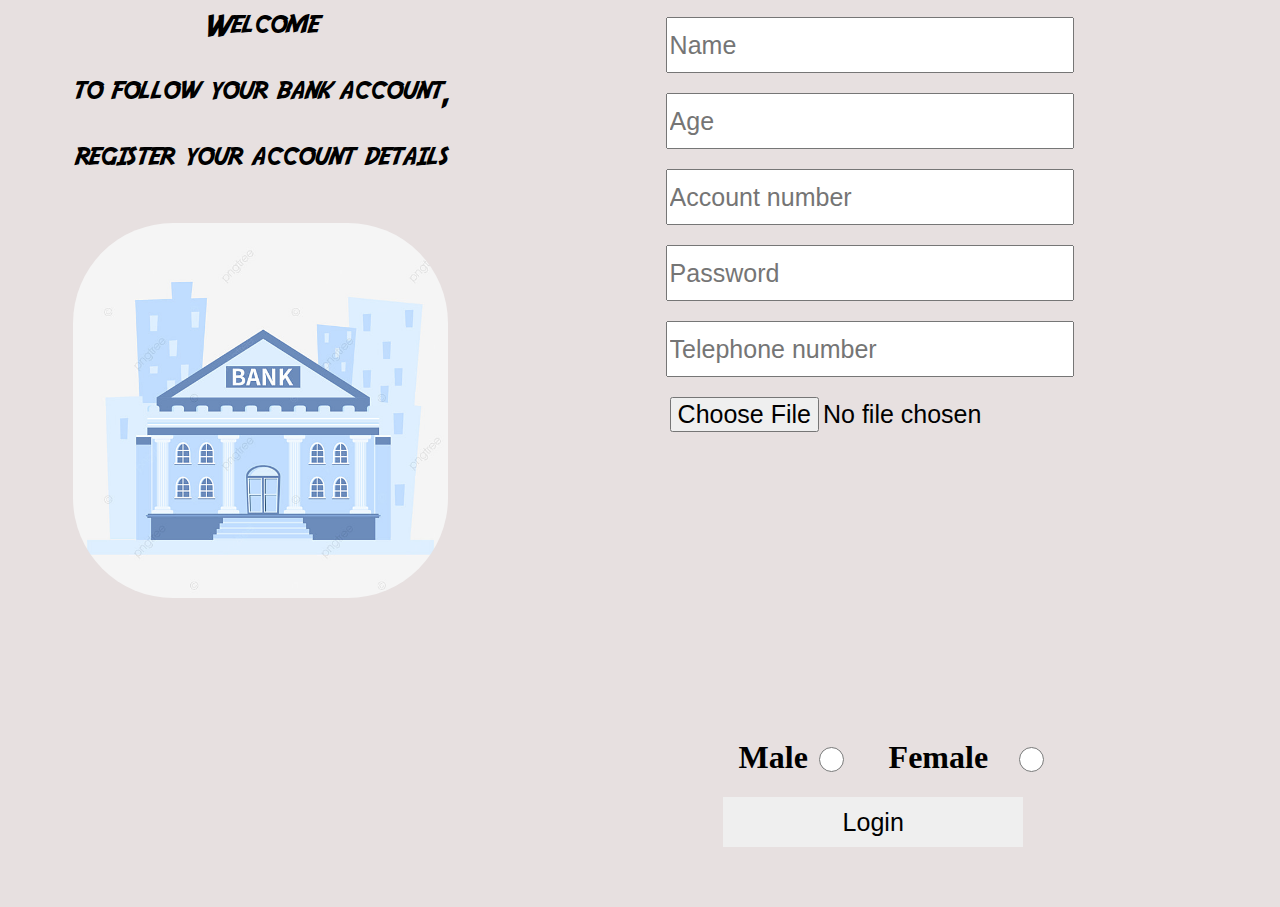
<file: index.html>
<!DOCTYPE html>
<html lang="en">
<head>
    <title>Login</title>
    <link rel="stylesheet" href="login.css">
    <link rel="icon" href="bank.jpg">
</head>
<body>
    <div class="div1">
       <P class="p1">Welcome</P>
       <P class="p1">to follow your bank account,</P>
       <P class="p1">register your account details</P>
       <img src="bank.jpg" class="img1">
    </div>
    <div class="div2">
       <input type="text" class="input1" placeholder="Name">
       <input type="text" class="input1" placeholder="Age">
       <input type="text" class="input1" placeholder="Account number">
       <input type="password" class="input1" placeholder="Password">
       <input type="text" class="input1" placeholder="Telephone number">
       <input type="file" class="input1 file">
       <h1 class="h11">Male</h1>
       <input type="radio" name="5" class="radio radio1">
       <h1 class="h12">Female</h1>
       <input type="radio" name="5" class="radio radio2">
       <a href="Account.html">
           <button>Login</button>
       </a>
    </div>
</body>
</html>
</file>
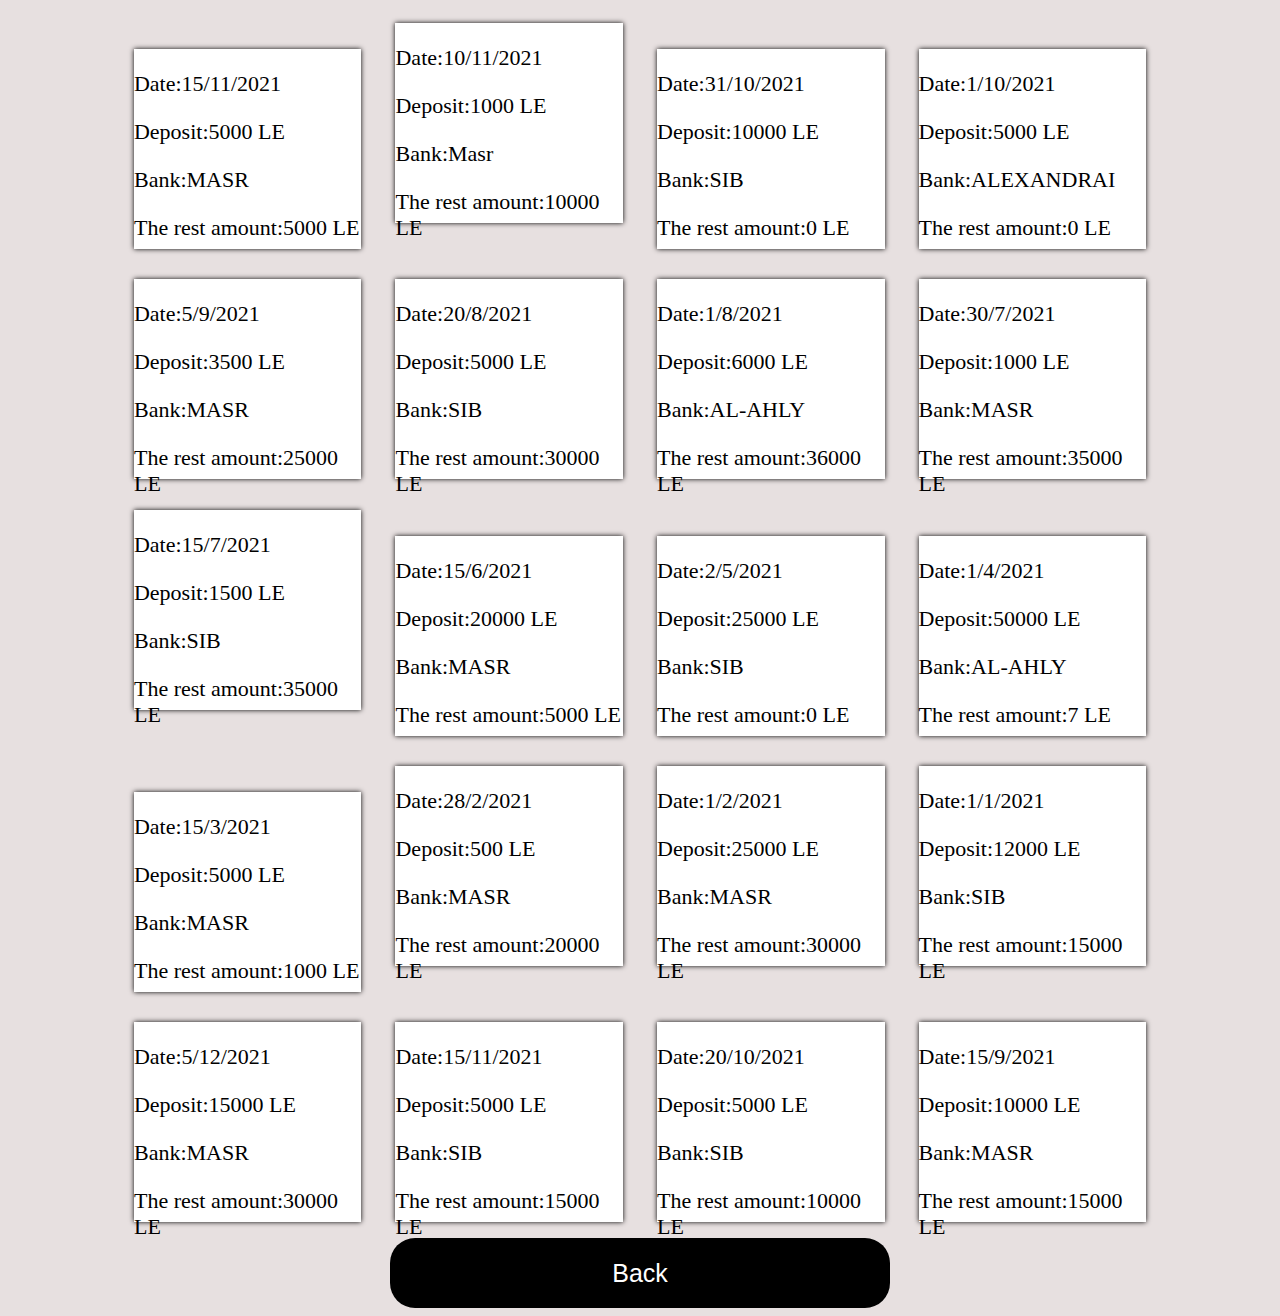
<file: Bank withdrawal.html>
<!DOCTYPE html>
<html lang="en">
<head>
    <title>Bank withdrawal</title>
    <link rel="stylesheet" href="Bank withdrawal.css">
    <link rel="icon" href="atm.png">
</head>
<body>
    <div>
        <P>Date:15/11/2021</P>
        <P>Deposit:5000 LE</P>
        <P>Bank:MASR</P>
        <P>The rest amount:5000 LE</P>
    </div>
    <div>
        <P>Date:10/11/2021</P>
        <P>Deposit:1000 LE</P>
        <P>Bank:Masr</P>
        <P>The rest amount:10000 LE</P>
    </div>
    <div>
        <P>Date:31/10/2021</P>
        <P>Deposit:10000 LE</P>
        <P>Bank:SIB</P>
        <P>The rest amount:0 LE</P>
    </div>
    <div>
        <P>Date:1/10/2021</P>
        <P>Deposit:5000 LE</P>
        <P>Bank:ALEXANDRAI</P>
        <P>The rest amount:0 LE</P>
    </div>
    <div>
        <P>Date:5/9/2021</P>
        <P>Deposit:3500 LE</P>
        <P>Bank:MASR</P>
        <P>The rest amount:25000 LE</P>
    </div>
    <div>
        <P>Date:20/8/2021</P>
        <P>Deposit:5000 LE</P>
        <P>Bank:SIB</P>
        <P>The rest amount:30000 LE</P>
    </div>
    <div>
        <P>Date:1/8/2021</P>
        <P>Deposit:6000 LE</P>
        <P>Bank:AL-AHLY</P>
        <P>The rest amount:36000 LE</P>
    </div>
    <div>
        <P>Date:30/7/2021</P>
        <P>Deposit:1000 LE</P>
        <P>Bank:MASR</P>
        <P>The rest amount:35000 LE</P>
    </div>
    <div>
        <P>Date:15/7/2021</P>
        <P>Deposit:1500 LE</P>
        <P>Bank:SIB</P>
        <P>The rest amount:35000 LE</P>
    </div>
    <div>
        <P>Date:15/6/2021</P>
        <P>Deposit:20000 LE</P>
        <P>Bank:MASR</P>
        <P>The rest amount:5000 LE</P>
    </div>
    <div>
        <P>Date:2/5/2021</P>
        <P>Deposit:25000 LE</P>
        <P>Bank:SIB</P>
        <P>The rest amount:0 LE</P>
    </div>
    <div>
        <P>Date:1/4/2021</P>
        <P>Deposit:50000 LE</P>
        <P>Bank:AL-AHLY</P>
        <P>The rest amount:7 LE</P>
    </div>
    <div>
        <P>Date:15/3/2021</P>
        <P>Deposit:5000 LE</P>
        <P>Bank:MASR</P>
        <P>The rest amount:1000 LE</P>
    </div>
    <div>
        <P>Date:28/2/2021</P>
        <P>Deposit:500 LE</P>
        <P>Bank:MASR</P>
        <P>The rest amount:20000 LE</P>
    </div>
    <div>
        <P>Date:1/2/2021</P>
        <P>Deposit:25000 LE</P>
        <P>Bank:MASR</P>
        <P>The rest amount:30000 LE</P>
    </div>
    <div>
        <P>Date:1/1/2021</P>
        <P>Deposit:12000 LE</P>
        <P>Bank:SIB</P>
        <P>The rest amount:15000 LE</P>
    </div>
    <div>
        <P>Date:5/12/2021</P>
        <P>Deposit:15000 LE</P>
        <P>Bank:MASR</P>
        <P>The rest amount:30000 LE</P>
    </div>
    <div>
        <P>Date:15/11/2021</P>
        <P>Deposit:5000 LE</P>
        <P>Bank:SIB</P>
        <P>The rest amount:15000 LE</P>
    </div>
    <div>
        <P>Date:20/10/2021</P>
        <P>Deposit:5000 LE</P>
        <P>Bank:SIB</P>
        <P>The rest amount:10000 LE</P>
    </div>
    <div>
        <P>Date:15/9/2021</P>
        <P>Deposit:10000 LE</P>
        <P>Bank:MASR</P>
        <P>The rest amount:15000 LE</P>
    </div>
    <a href="Account.html">
    <button class="b1">
        Back
    </button>
    </a>
</body>
</html>
</file>
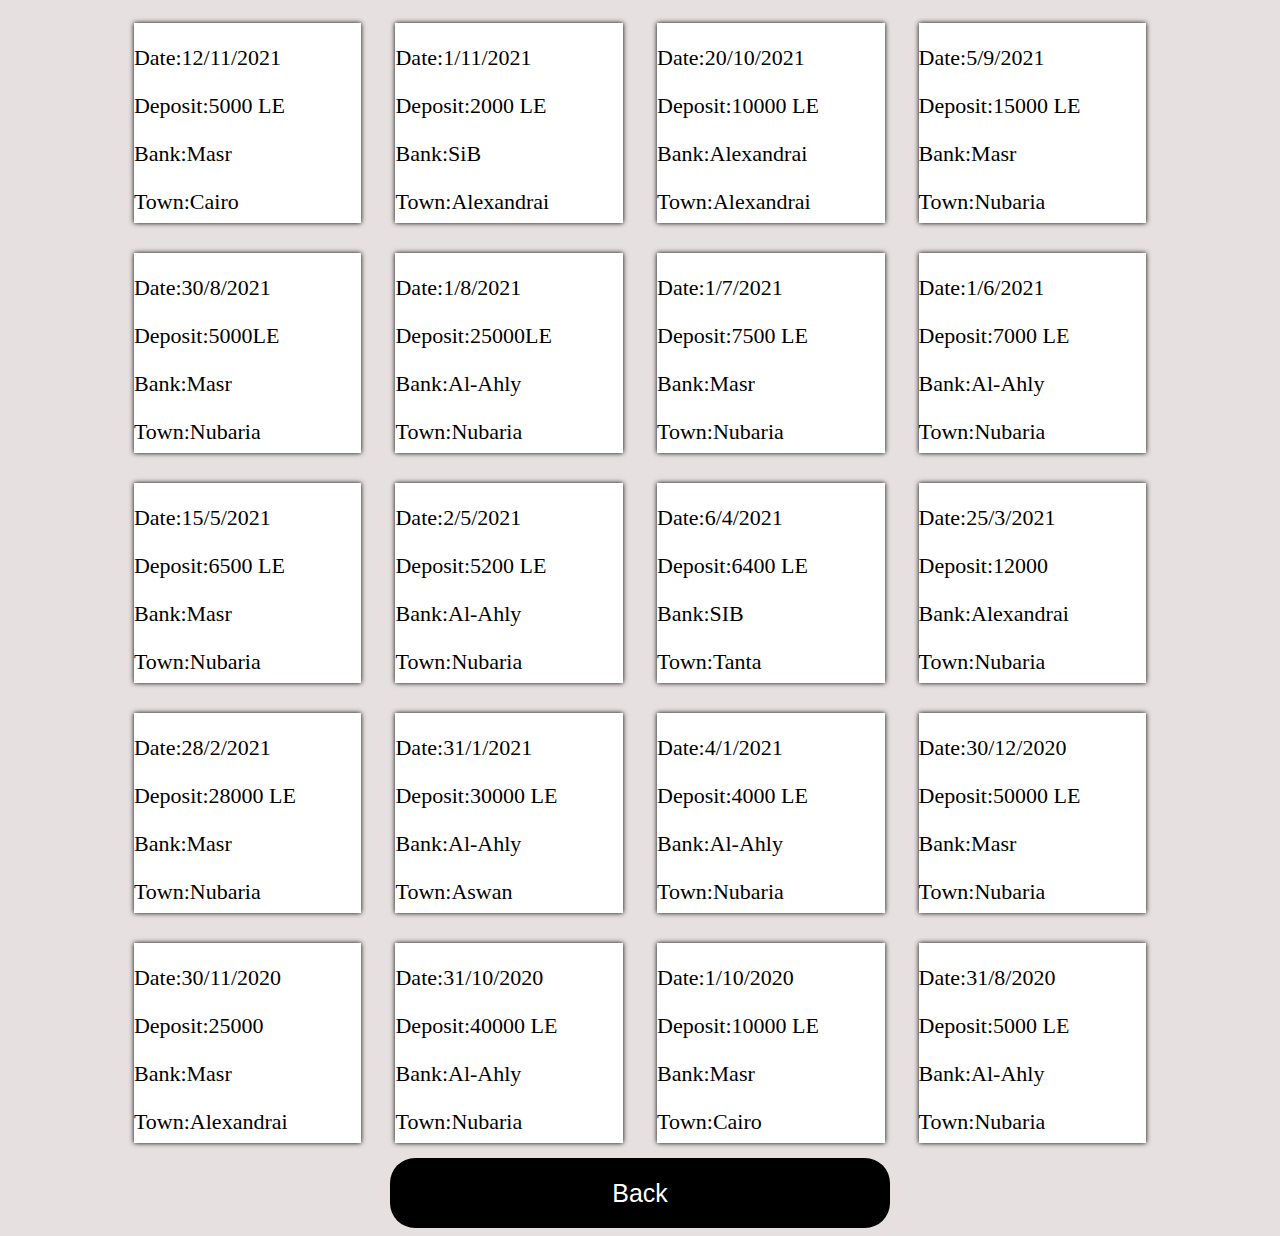
<file: deposit.html>
<!DOCTYPE html>
<html lang="en">
<head>
    <title>Deposit</title>
    <link rel="stylesheet" href="deposit.css">
    <link rel="icon" href="2976467.png">
</head>
<body>
    <div class="div">
        <P>Date:12/11/2021</P>
        <P>Deposit:5000 LE</P>
        <P>Bank:Masr</P>
        <P>Town:Cairo</P>
    </div>
    <div class="div">
        <P>Date:1/11/2021</P>
        <P>Deposit:2000 LE</P>
        <P>Bank:SiB</P>
        <P>Town:Alexandrai</P>
    </div>
    <div class="div">
        <P>Date:20/10/2021</P>
        <P>Deposit:10000 LE</P>
        <P>Bank:Alexandrai</P>
        <P>Town:Alexandrai</P>
    </div>
    <div class="div">
        <P>Date:5/9/2021</P>
        <P>Deposit:15000 LE</P>
        <P>Bank:Masr</P>
        <P>Town:Nubaria</P>
    </div>
    <div class="div">
        <P>Date:30/8/2021</P>
        <P>Deposit:5000LE</P>
        <P>Bank:Masr</P>
        <P>Town:Nubaria</P>
    </div>
    <div class="div">
        <P>Date:1/8/2021</P>
        <P>Deposit:25000LE</P>
        <P>Bank:Al-Ahly</P>
        <P>Town:Nubaria</P>
    </div>
    <div class="div">
        <P>Date:1/7/2021</P>
        <P>Deposit:7500 LE</P>
        <P>Bank:Masr</P>
        <P>Town:Nubaria</P>
    </div>
    <div class="div">
        <P>Date:1/6/2021</P>
        <P>Deposit:7000 LE</P>
        <P>Bank:Al-Ahly</P>
        <P>Town:Nubaria</P>
    </div>
    <div class="div">
        <P>Date:15/5/2021</P>
        <P>Deposit:6500 LE</P>
        <P>Bank:Masr</P>
        <P>Town:Nubaria</P>
    </div>
    <div class="div">
        <P>Date:2/5/2021</P>
        <P>Deposit:5200 LE</P>
        <P>Bank:Al-Ahly</P>
        <P>Town:Nubaria</P>
    </div>
    <div class="div">
        <P>Date:6/4/2021</P>
        <P>Deposit:6400 LE</P>
        <P>Bank:SIB</P>
        <P>Town:Tanta</P>
    </div>
    <div class="div">
        <P>Date:25/3/2021</P>
        <P>Deposit:12000</P>
        <P>Bank:Alexandrai</P>
        <P>Town:Nubaria</P>
    </div>
    <div class="div">
        <P>Date:28/2/2021</P>
        <P>Deposit:28000 LE</P>
        <P>Bank:Masr</P>
        <P>Town:Nubaria</P>
    </div>
    <div class="div">
        <P>Date:31/1/2021</P>
        <P>Deposit:30000 LE</P>
        <P>Bank:Al-Ahly</P>
        <P>Town:Aswan</P>
    </div>
    <div class="div">
        <P>Date:4/1/2021</P>
        <P>Deposit:4000 LE</P>
        <P>Bank:Al-Ahly</P>
        <P>Town:Nubaria</P>
    </div>
    <div class="div">
        <P>Date:30/12/2020</P>
        <P>Deposit:50000 LE</P>
        <P>Bank:Masr</P>
        <P>Town:Nubaria</P>
    </div>
    <div class="div">
        <P>Date:30/11/2020</P>
        <P>Deposit:25000</P>
        <P>Bank:Masr</P>
        <P>Town:Alexandrai</P>
    </div>
    <div class="div">
        <P>Date:31/10/2020</P>
        <P>Deposit:40000 LE</P>
        <P>Bank:Al-Ahly</P>
        <P>Town:Nubaria</P>
    </div>
    <div class="div">
        <P>Date:1/10/2020</P>
        <P>Deposit:10000 LE</P>
        <P>Bank:Masr</P>
        <P>Town:Cairo</P>
    </div>
    <div class="div">
        <P>Date:31/8/2020</P>
        <P>Deposit:5000 LE</P>
        <P>Bank:Al-Ahly</P>
        <P>Town:Nubaria</P>
    </div>
    <a href="Account.html">
        <button class="b1">
         Back
        </button>
    </a>
</body>
</html>
</file>
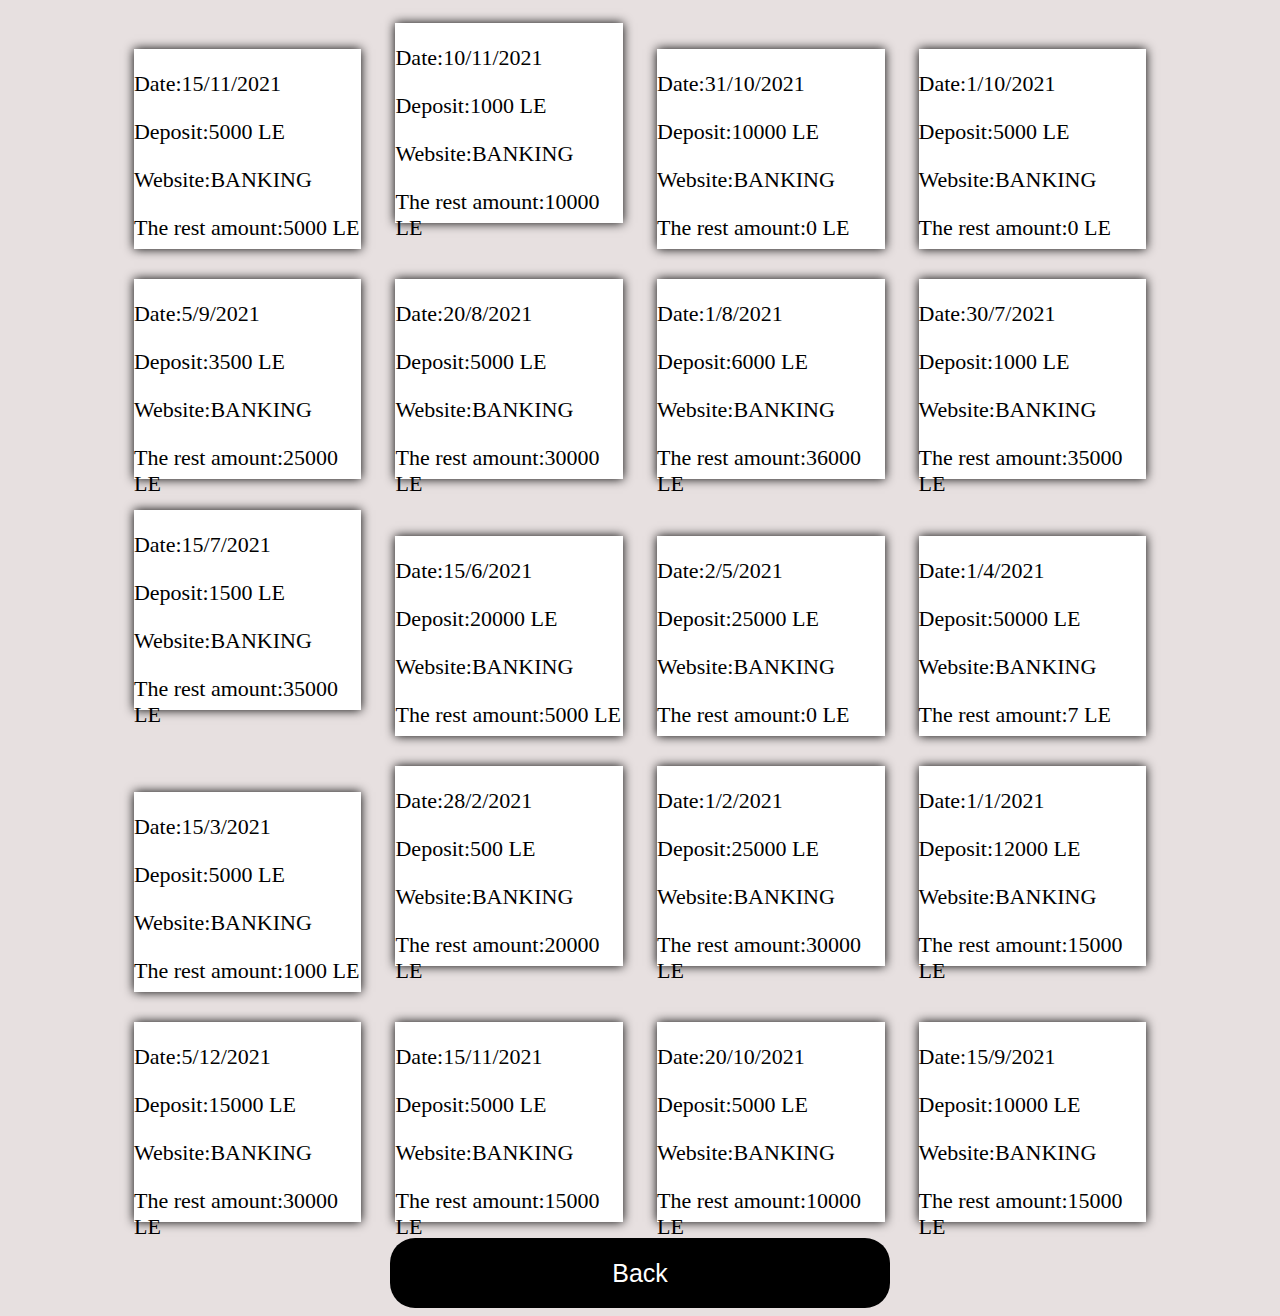
<file: online withdrawal.html>
<!DOCTYPE html>
<html lang="en">
<head>
    <title>Online withdrawal</title>
    <link rel="stylesheet" href="online withdrawal.css">
    <link rel="icon" href="mobile-banking.png">
</head>
<body>
    <div>
        <P>Date:15/11/2021</P>
        <P>Deposit:5000 LE</P>
        <P>Website:BANKING</P>
        <P>The rest amount:5000 LE</P>
    </div>
    <div>
        <P>Date:10/11/2021</P>
        <P>Deposit:1000 LE</P>
        <P>Website:BANKING</P>
        <P>The rest amount:10000 LE</P>
    </div>
    <div>
        <P>Date:31/10/2021</P>
        <P>Deposit:10000 LE</P>
        <P>Website:BANKING</P>
        <P>The rest amount:0 LE</P>
    </div>
    <div>
        <P>Date:1/10/2021</P>
        <P>Deposit:5000 LE</P>
        <P>Website:BANKING</P>
        <P>The rest amount:0 LE</P>
    </div>
    <div>
        <P>Date:5/9/2021</P>
        <P>Deposit:3500 LE</P>
        <P>Website:BANKING</P>
        <P>The rest amount:25000 LE</P>
    </div>
    <div>
        <P>Date:20/8/2021</P>
        <P>Deposit:5000 LE</P>
        <P>Website:BANKING</P>
        <P>The rest amount:30000 LE</P>
    </div>
    <div>
        <P>Date:1/8/2021</P>
        <P>Deposit:6000 LE</P>
        <P>Website:BANKING</P>
        <P>The rest amount:36000 LE</P>
    </div>
    <div>
        <P>Date:30/7/2021</P>
        <P>Deposit:1000 LE</P>
        <P>Website:BANKING</P>
        <P>The rest amount:35000 LE</P>
    </div>
    <div>
        <P>Date:15/7/2021</P>
        <P>Deposit:1500 LE</P>
        <P>Website:BANKING</P>
        <P>The rest amount:35000 LE</P>
    </div>
    <div>
        <P>Date:15/6/2021</P>
        <P>Deposit:20000 LE</P>
        <P>Website:BANKING</P>
        <P>The rest amount:5000 LE</P>
    </div>
    <div>
        <P>Date:2/5/2021</P>
        <P>Deposit:25000 LE</P>
        <P>Website:BANKING</P>
        <P>The rest amount:0 LE</P>
    </div>
    <div>
        <P>Date:1/4/2021</P>
        <P>Deposit:50000 LE</P>
        <P>Website:BANKING</P>
        <P>The rest amount:7 LE</P>
    </div>
    <div>
        <P>Date:15/3/2021</P>
        <P>Deposit:5000 LE</P>
        <P>Website:BANKING</P>
        <P>The rest amount:1000 LE</P>
    </div>
    <div>
        <P>Date:28/2/2021</P>
        <P>Deposit:500 LE</P>
        <P>Website:BANKING</P>
        <P>The rest amount:20000 LE</P>
    </div>
    <div>
        <P>Date:1/2/2021</P>
        <P>Deposit:25000 LE</P>
        <P>Website:BANKING</P>
        <P>The rest amount:30000 LE</P>
    </div>
    <div>
        <P>Date:1/1/2021</P>
        <P>Deposit:12000 LE</P>
        <P>Website:BANKING</P>
        <P>The rest amount:15000 LE</P>
    </div>
    <div>
        <P>Date:5/12/2021</P>
        <P>Deposit:15000 LE</P>
        <P>Website:BANKING</P>
        <P>The rest amount:30000 LE</P>
    </div>
    <div>
        <P>Date:15/11/2021</P>
        <P>Deposit:5000 LE</P>
        <P>Website:BANKING</P>
        <P>The rest amount:15000 LE</P>
    </div>
    <div>
        <P>Date:20/10/2021</P>
        <P>Deposit:5000 LE</P>
        <P>Website:BANKING</P>
        <P>The rest amount:10000 LE</P>
    </div>
    <div>
        <P>Date:15/9/2021</P>
        <P>Deposit:10000 LE</P>
        <P>Website:BANKING</P>
        <P>The rest amount:15000 LE</P>
    </div>
    <a href="Account.html">
    <button class="b1">
        Back
    </button>
    </a>
</body>
</html>
</file>
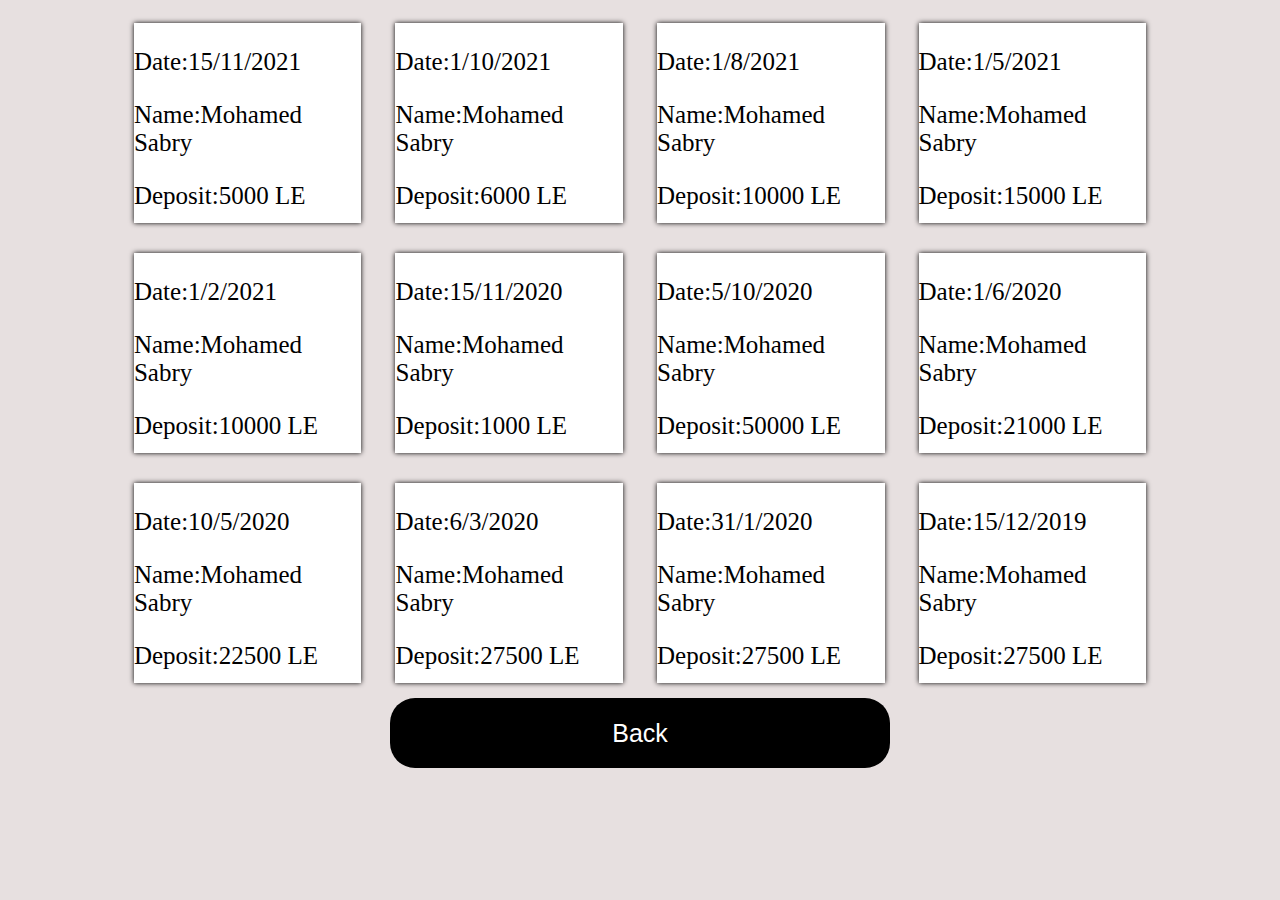
<file: Outgoing transfers.html>
<!DOCTYPE html>
<html lang="en">
<head>
    <title>Outgoing transfers</title>
    <link rel="stylesheet" href="Outgoing transfers.css">
    <link rel="icon" href="transaction-2.png">
</head>
<body>
    <div class="div">
        <P>Date:15/11/2021</P>
        <P>Name:Mohamed Sabry</P>
        <P>Deposit:5000 LE</P>
    </div>
    <div class="div">
        <P>Date:1/10/2021</P>
        <P>Name:Mohamed Sabry</P>
        <P>Deposit:6000 LE</P>
    </div>
    <div class="div">
        <P>Date:1/8/2021</P>
        <P>Name:Mohamed Sabry</P>
        <P>Deposit:10000 LE</P>
    </div>
    <div class="div">
        <P>Date:1/5/2021</P>
        <P>Name:Mohamed Sabry</P>
        <P>Deposit:15000 LE</P>
    </div>
    <div class="div">
        <P>Date:1/2/2021</P>
        <P>Name:Mohamed Sabry</P>
        <P>Deposit:10000 LE</P>
    </div>
    <div class="div">
        <P>Date:15/11/2020</P>
        <P>Name:Mohamed Sabry</P>
        <P>Deposit:1000 LE</P>
    </div>
    <div class="div">
        <P>Date:5/10/2020</P>
        <P>Name:Mohamed Sabry</P>
        <P>Deposit:50000 LE</P>
    </div>
    <div class="div">
        <P>Date:1/6/2020</P>
        <P>Name:Mohamed Sabry</P>
        <P>Deposit:21000 LE</P>
    </div>
    <div class="div">
        <P>Date:10/5/2020</P>
        <P>Name:Mohamed Sabry</P>
        <P>Deposit:22500 LE</P>
    </div>
    <div class="div">
        <P>Date:6/3/2020</P>
        <P>Name:Mohamed Sabry</P>
        <P>Deposit:27500 LE</P>
    </div>
    <div class="div">
        <P>Date:31/1/2020</P>
        <P>Name:Mohamed Sabry</P>
        <P>Deposit:27500 LE</P>
    </div>
    <div class="div">
        <P>Date:15/12/2019</P>
        <P>Name:Mohamed Sabry</P>
        <P>Deposit:27500 LE</P>
    </div>
    <a href="Account.html">
        <button class="b1">
         Back   
        </button>
    </a>
</body>
</html>
</file>
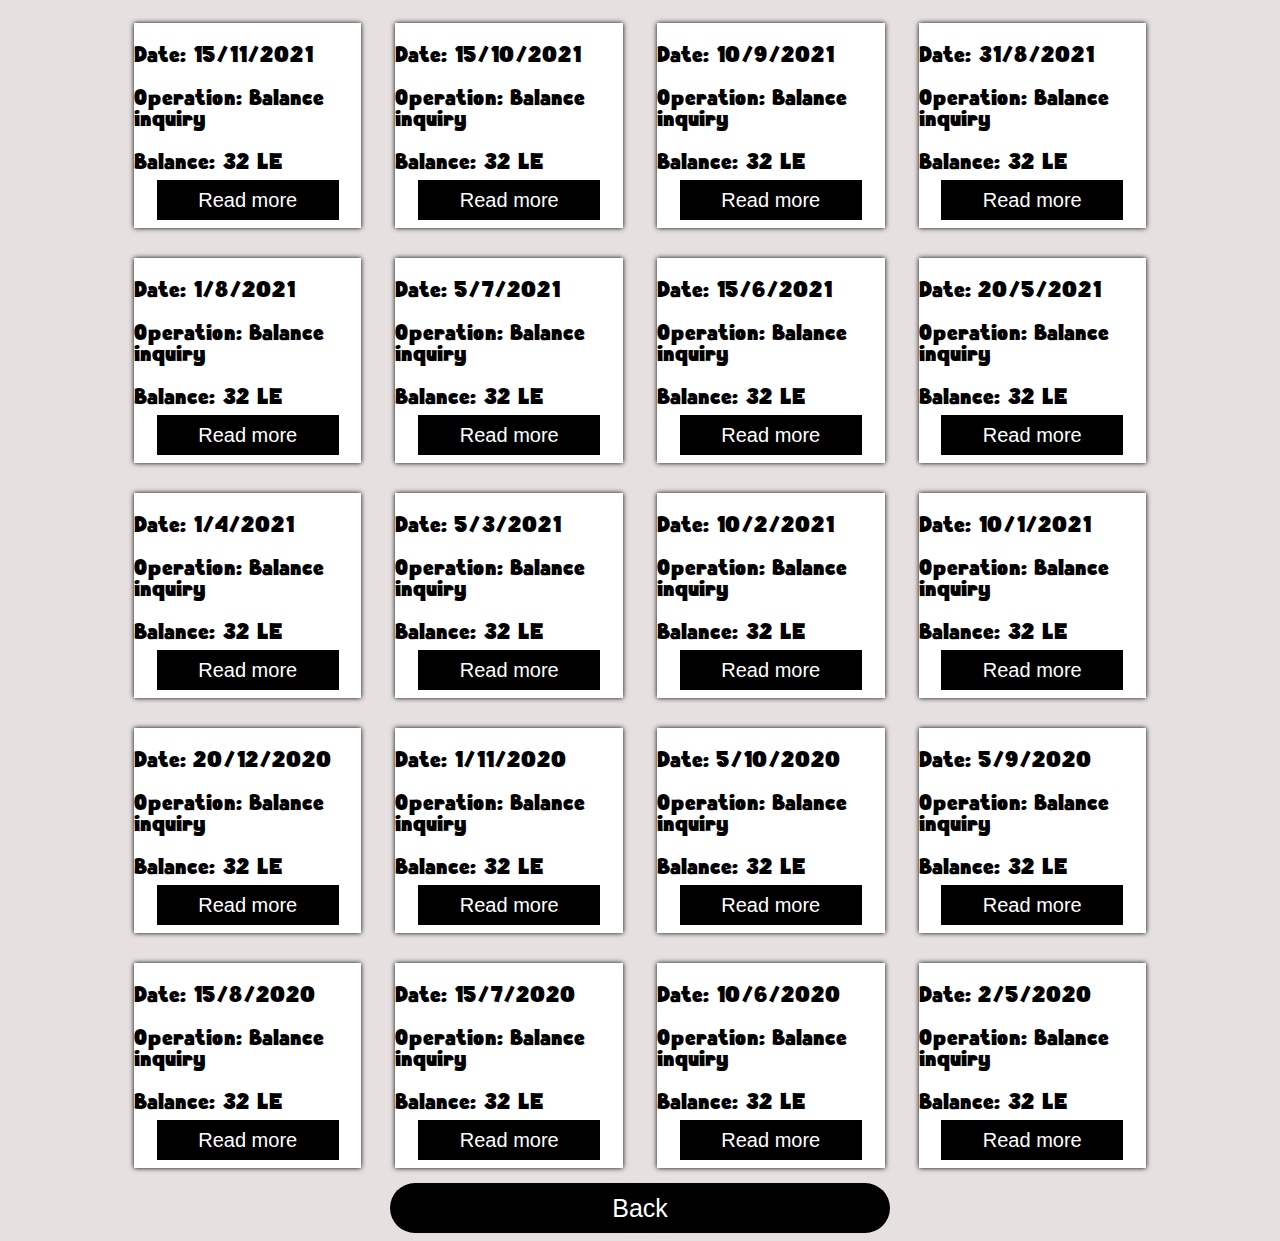
<file: Transactions.html>
<!DOCTYPE html>
<html lang="en">
<head>
    <title>Transactions</title>
    <link rel="stylesheet" href="Transactions.css">
    <link rel="icon" href="transaction-2.png">
</head>
<body>
    <div class="div1">
        <P>Date:    15/11/2021</P>
        <P>Operation:     Balance inquiry</P>
        <p>Balance:    32 LE</p>
        <input type="button" value="Read more" class="input1">
    </div>
    <div>
        <P>Date:     15/10/2021</P>
        <P>Operation:    Balance inquiry</P>
        <p>Balance:   32 LE</p>
        <input type="button" value="Read more" class="input1">
    </div>
    <div>
        <P>Date:     10/9/2021</P>
        <P>Operation:     Balance inquiry</P>
        <p>Balance:    32 LE</p>
        <input type="button" value="Read more" class="input1">
    </div>
    <div>
        <P>Date:     31/8/2021</P>
        <P>Operation:     Balance inquiry</P>
        <p>Balance:     32 LE</p>
        <input type="button" value="Read more" class="input1">
    </div>
    <div class="div5">
        <P>Date:      1/8/2021</P>
        <P>Operation:      Balance inquiry</P>
        <p>Balance:      32 LE</p>
        <input type="button" value="Read more" class="input1">
    </div>
    <div>
        <P>Date:      5/7/2021</P>
        <P>Operation:      Balance inquiry</P>
        <p>Balance:      32 LE</p>
        <input type="button" value="Read more" class="input1">
    </div>
    <div>
        <P>Date:      15/6/2021</P>
        <P>Operation:      Balance inquiry</P>
        <p>Balance:      32 LE</p>
        <input type="button" value="Read more" class="input1">
    </div>
    <div>
        <P>Date:       20/5/2021</P>
        <P>Operation:       Balance inquiry</P>
        <p>Balance:       32 LE</p>
        <input type="button" value="Read more" class="input1">
    </div>
    <div>
        <P>Date:       1/4/2021</P>
        <P>Operation:       Balance inquiry</P>
        <p>Balance:       32 LE</p>
        <input type="button" value="Read more" class="input1">
    </div>
    <div>
        <P>Date:      5/3/2021</P>
        <P>Operation:      Balance inquiry</P>
        <p>Balance:      32 LE</p>
        <input type="button" value="Read more" class="input1">
    </div>
    <div>
        <P>Date:       10/2/2021</P>
        <P>Operation:       Balance inquiry</P>
        <p>Balance:       32 LE</p>
        <input type="button" value="Read more" class="input1">
    </div>
    <div>
        <P>Date:        10/1/2021</P>
        <P>Operation:        Balance inquiry</P>
        <p>Balance:        32 LE</p>
        <input type="button" value="Read more" class="input1">
    </div>
    <div>
        <P>Date:       20/12/2020</P>
        <P>Operation:       Balance inquiry</P>
        <p>Balance:       32 LE</p>
        <input type="button" value="Read more" class="input1">
    </div>
    <div>
        <P>Date:      1/11/2020</P>
        <P>Operation:      Balance inquiry</P>
        <p>Balance:      32 LE</p>
        <input type="button" value="Read more" class="input1">
    </div>
    <div>
        <P>Date:      5/10/2020</P>
        <P>Operation:      Balance inquiry</P>
        <p>Balance:      32 LE</p>
        <input type="button" value="Read more" class="input1">
    </div>
    <div>
        <P>Date:       5/9/2020</P>
        <P>Operation:       Balance inquiry</P>
        <p>Balance:       32 LE</p>
        <input type="button" value="Read more" class="input1">
    </div>
    <div>
        <P>Date:      15/8/2020</P>
        <P>Operation:      Balance inquiry</P>
        <p>Balance:      32 LE</p>
        <input type="button" value="Read more" class="input1">
    </div>
    <div>
        <P>Date:       15/7/2020</P>
        <P>Operation:       Balance inquiry</P>
        <p>Balance:       32 LE</p>
        <input type="button" value="Read more" class="input1">
    </div>
    <div>
        <P>Date:       10/6/2020</P>
        <P>Operation:       Balance inquiry</P>
        <p>Balance:       32 LE</p>
        <input type="button" value="Read more" class="input1">
    </div>
    <div>
        <P>Date:       2/5/2020</P>
        <P>Operation:       Balance inquiry</P>
        <p>Balance:       32 LE</p>
        <input type="button" value="Read more" class="input1">
    </div>
    <a href="Account.html">
    <button class="b1">
        Back
    </button>
    </a>
</body>
</html>
</file>
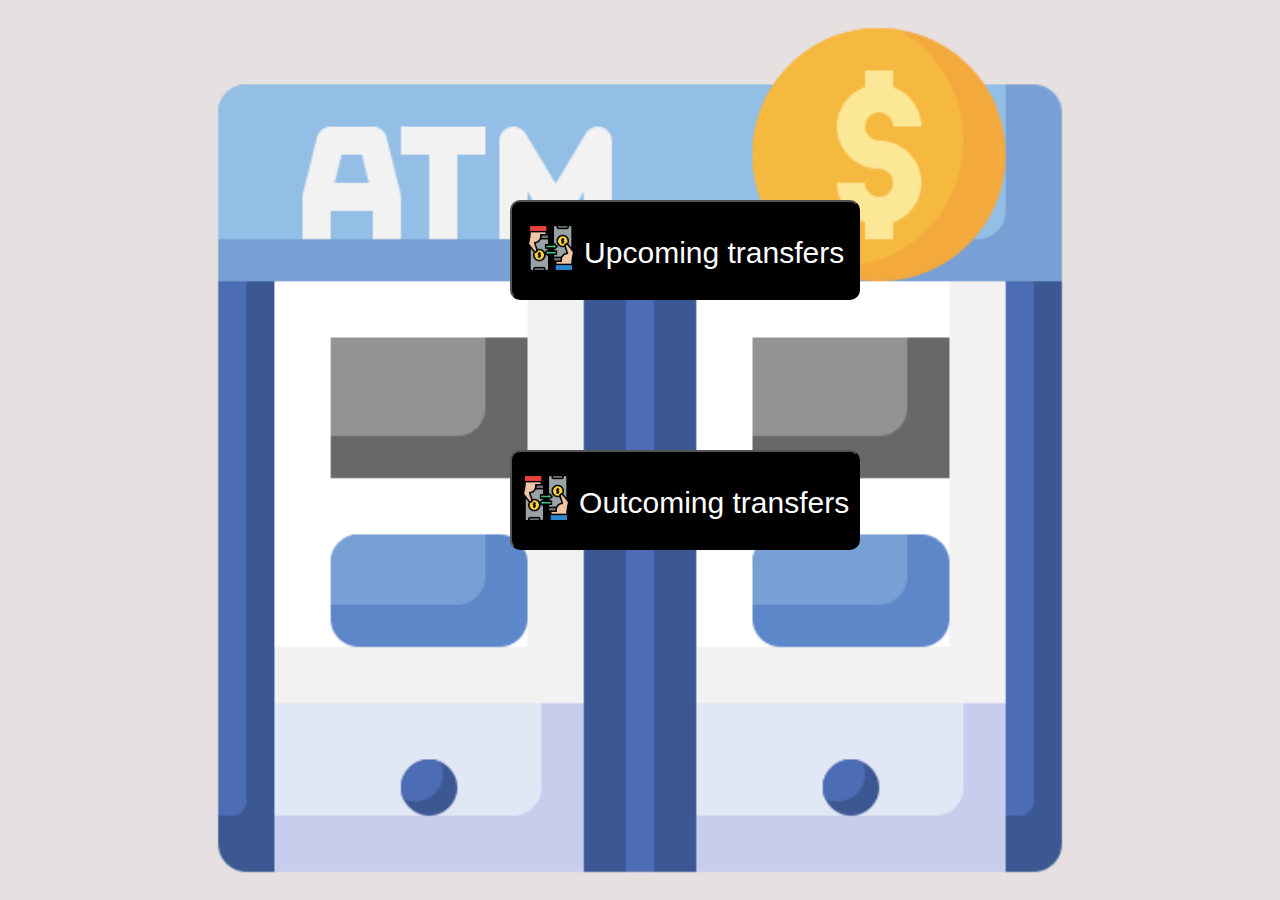
<file: Transfers.html>
<!DOCTYPE html>
<html lang="en">
<head>
    <title>Transfers</title>
    <link rel="stylesheet" href="Transfers.css">
    <link rel="icon" href="transaction-2.png">
</head>
<body>
    <div class="div1"> 
    <a href="Upcoming transfers.html">
        <button class="b1">
            <img src="transaction-2.png">
            Upcoming transfers
        </button>
    </a>
    <a href="Outgoing transfers.html">
        <button class="b2">
            <img src="transaction-2.png">
            Outcoming transfers
        </button>
    </a>
    </div>
</body>
</html>
</file>
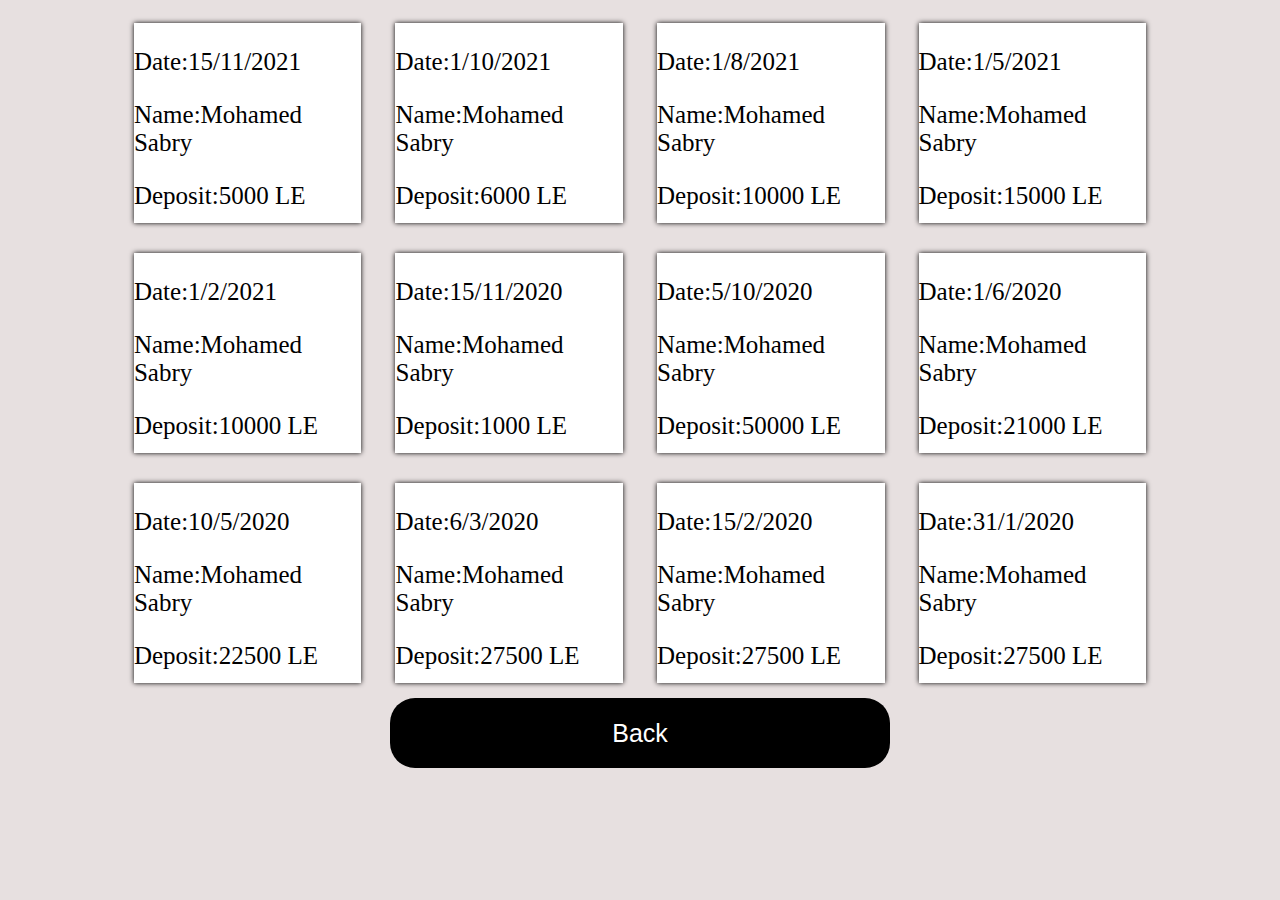
<file: Upcoming transfers.html>
<!DOCTYPE html>
<html lang="en">
    <title>Upcoming transfers</title>
    <link rel="stylesheet" href="Upcoming transfers.css">
    <link rel="icon" href="transaction-2.png">
</head>
<body>
    <div class="div">
        <P>Date:15/11/2021</P>
        <P>Name:Mohamed Sabry</P>
        <P>Deposit:5000 LE</P>
    </div>
    <div class="div">
        <P>Date:1/10/2021</P>
        <P>Name:Mohamed Sabry</P>
        <P>Deposit:6000 LE</P>
    </div>
    <div class="div">
        <P>Date:1/8/2021</P>
        <P>Name:Mohamed Sabry</P>
        <P>Deposit:10000 LE</P>
    </div>
    <div class="div">
        <P>Date:1/5/2021</P>
        <P>Name:Mohamed Sabry</P>
        <P>Deposit:15000 LE</P>
    </div>
    <div class="div">
        <P>Date:1/2/2021</P>
        <P>Name:Mohamed Sabry</P>
        <P>Deposit:10000 LE</P>
    </div>
    <div class="div">
        <P>Date:15/11/2020</P>
        <P>Name:Mohamed Sabry</P>
        <P>Deposit:1000 LE</P>
    </div>
    <div class="div">
        <P>Date:5/10/2020</P>
        <P>Name:Mohamed Sabry</P>
        <P>Deposit:50000 LE</P>
    </div>
    <div class="div">
        <P>Date:1/6/2020</P>
        <P>Name:Mohamed Sabry</P>
        <P>Deposit:21000 LE</P>
    </div>
    <div class="div">
        <P>Date:10/5/2020</P>
        <P>Name:Mohamed Sabry</P>
        <P>Deposit:22500 LE</P>
    </div>
    <div class="div">
        <P>Date:6/3/2020</P>
        <P>Name:Mohamed Sabry</P>
        <P>Deposit:27500 LE</P>
    </div>
    <div class="div">
        <P>Date:15/2/2020</P>
        <P>Name:Mohamed Sabry</P>
        <P>Deposit:27500 LE</P>
    </div>
    <div class="div">
        <P>Date:31/1/2020</P>
        <P>Name:Mohamed Sabry</P>
        <P>Deposit:27500 LE</P>
    </div>
    <a href="Account.html">
        <button class="b1">
         Back   
        </button>
    </a>
</body>
</html>
</file>
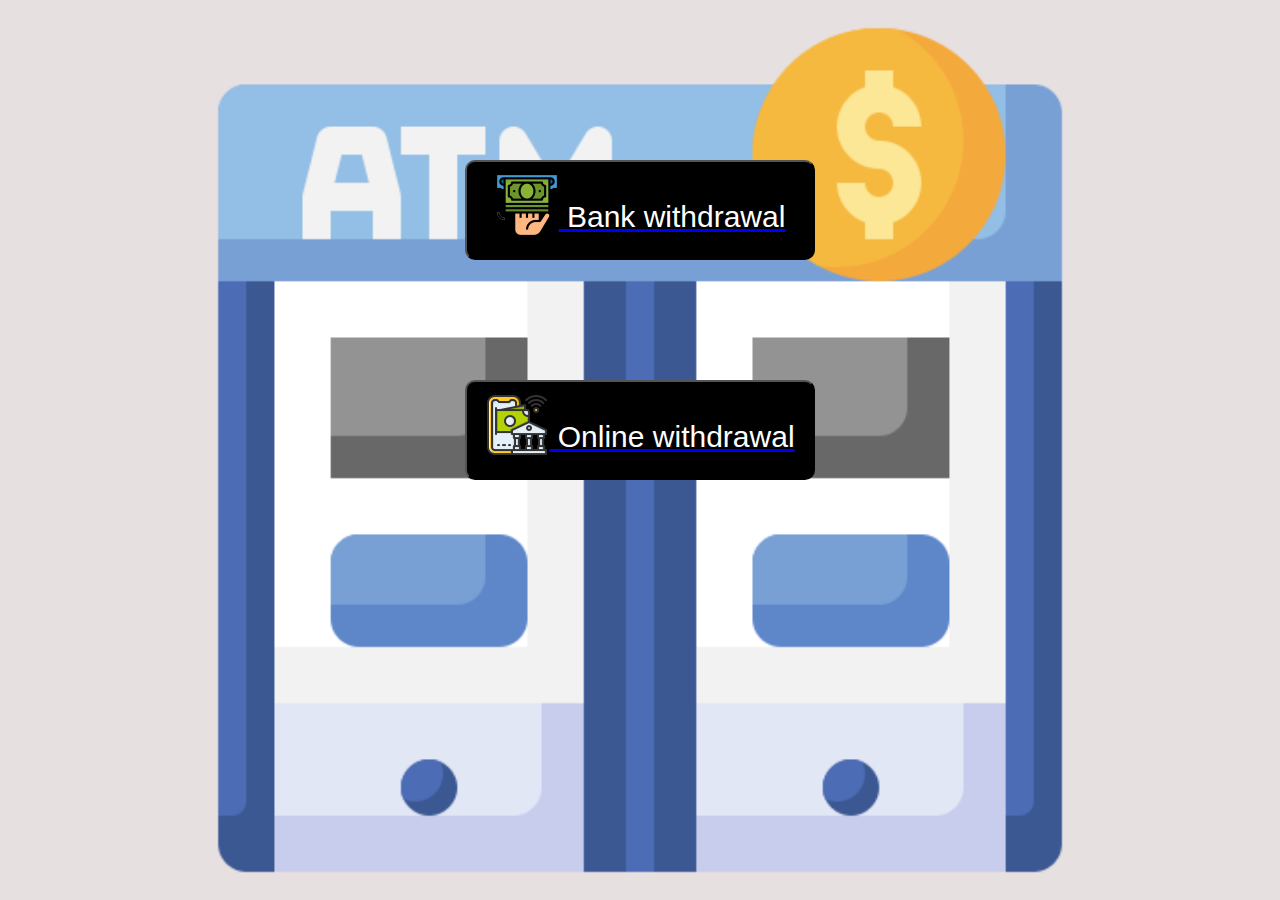
<file: withdrawal.html>
<!DOCTYPE html>
<html lang="en">
<head>
    <title>withdrawal</title>
    <link rel="stylesheet" href="withdrawal.css">
    <link rel="icon" href="money-withdrawal.png">
</head>
<body>
    <div>
    <a href="Bank withdrawal.html">
        <button>
            <img src="atm.png">
            Bank withdrawal
        </button>
    </a>
    <a href="online withdrawal.html">
        <button>
            <img src="mobile-banking.png">
            Online withdrawal
        </button>
    </a>
    </div>
</body>
</html>
</file>
<file: login.css>
div{
    display: flex;
    flex-direction: column;
    justify-self: start;
    flex-wrap: wrap;
    display: inline-block;
}
.div1{
    height: 100%; width: 40%;
    text-align: center;
}
.img1{
    width: 375px; height: 375px;
    margin: 17px auto;
    border-radius: 100px;
}
.p1{
    text-align: center; 
    font-size: 30px;
    font-family: my new font;
    margin-top: -2px;
    animation: change 3s infinite;
}
body{
    background-color: rgb(231, 224, 224);
}
@font-face{
    font-family: my new font;
    src: url(Adventure.otf);
}
@keyframes change{
    0%{
        color: black;
    }
    50%{
        color: green;
    }
    100%{
        color: blue;
    }
}
.div2{
    width: 40%; height: 100%;
    text-align: center;
    position: relative;
    margin-left: 100px;
    position: absolute;
    top: 7px;
}
.input1{
    width: 400px; height: 50px;
    margin: 10px auto;
    font-size: 25px;
}
.radio{
    width: 25px; height: 25px;
    display: inline-block;
}
h1{
    display: inline-block;
}
.radio1{
    position: absolute;
    bottom: 135px; left: 200px;
}
.h11{
    position: absolute;
    bottom: 110px; left: 125px;
}
.radio2{
    position: absolute;
    bottom: 135px; left: 400px;
}
.h12{
    position: absolute;
    bottom: 110px; left: 275px;
}
button{
    width: 300px; height: 50px;
    font-size: 25px;
    position: absolute;
    bottom: 60px; right: 20%;
    border: rgb(231, 224, 224);
    transition: all 2s;
    cursor: pointer;
}
.file{
    margin: 10px;
}
button:hover{
    background-color: black;
    color: white;
}
@media only screen and (max-width:500px) {
    div{
        display: block;
        width: 500px;
    }
    .img1{
        width: 250px; height: 250px;
        border-radius: 10px;
    }
    .input1{
        width: 250px; font-size: 15px;
        display: block;
    }
    h1{
        font-size: 20px;
    }
    .radio{
        width: 15px; height: 15px;
    }
    button{
        width: 200px; font-size: 15px;
        position: absolute;
        left: 150px;
    }
    .h11{
        left: 115px;
        bottom: 160px;
    }
    .radio1{
        left: 155px;
        bottom: 180px;
    }
    .h12{
        left: 220px;
        bottom: 160px;
    }
    .radio2{
        left: 280px;
        bottom: 180px;
    }
    .div2{
        position: relative;
        top: 500px;
        width: 480px;
        position: absolute;
        left: -92px;
    }
    .div1{
        width: 480px;
    }
    .file{
        margin: 0px auto;
    }
}
</file>
<file: Bank withdrawal.css>
div{
    width: 18%;
    height: 200px;
    box-shadow: 0px 0px 5px 0px black;
    display: inline-block;
    margin: 15px;
    background-color: white;
    text-align: left;
}
p{
    font-size: 22px;
}
body{
    background-color: rgb(231, 224, 224);
    text-align: center;
}
@media only screen and (max-width:500px){
    div{
        display: inline-block;
        width: 200px;
        height: 240px;
        text-align: center;
    }
    .b1{
        width: 200px;
    }
}

button{
    width: 500px; height: 70px;
    font-size: 25px;
    cursor: pointer;
    background-color: black; color: white;
    border: inherit;
    border-radius: 25px;
    transition: all 3s;
    text-align: center;
}
button:hover{
    color: black;
    background-color: white;
    border: black 3px solid;
}
</file>
<file: deposit.css>
body{
    background-color: rgb(231, 224, 224);
    text-align: center;
}
div{
    width: 18%; height: 200px;
    box-shadow: 0px 0px 5px 0px black;
    display: inline-block;
    margin: 15px;
    background-color: white;
    text-align: left;
}
p{
    font-size: 22px;
}
button{
    width: 500px; height: 70px;
    font-size: 25px;
    cursor: pointer;
    background-color: black; color: white;
    border: inherit;
    border-radius: 25px;
    transition: all 3s;
}
button:hover{
    color: black;
    background-color: white;
    border: black 3px solid;
}
@media only screen and (max-width:500px){
    div{
        display: inline-block;
        width: 200px;
        height: 230px;
        text-align: center;
    }
    .b1{
        width: 300px;
    }
}
</file>
<file: online withdrawal.css>
div{
    width: 18%;
    height: 200px;
    box-shadow: 0px 0px 10px 0px black;
    display: inline-block;
    margin: 15px;
    background-color: white;
    text-align: left;
    
}
p{
    font-size: 22px;
}
body{
    background-color: rgb(231, 224, 224);
    text-align: center;
}
@media only screen and (max-width:500px){
    div{
        display: inline-block;
        width: 200px;
        height: 230px;
        text-align: center;
    }
    .b1{
        width: 300px;
    }
}

button{
    width: 500px; height: 70px;
    font-size: 25px;
    cursor: pointer;
    background-color: black; color: white;
    border: inherit;
    border-radius: 25px;
    transition: all 3s;
    text-align: center;
}
button:hover{
    color: black;
    background-color: white;
    border: black 3px solid;
}
</file>
<file: Outgoing transfers.css>
body{
    background-color: rgb(231, 224, 224);
    text-align: center;
}
div{
    width: 18%; height: 200px;
    box-shadow: 0px 0px 5px 0px black;
    display: inline-block;
    margin: 15px;
    background-color: white;
    text-align: left;
}
p{
    font-size: 25px;
}
button{
    width: 500px; height: 70px;
    font-size: 25px;
    cursor: pointer;
    background-color: black; color: white;
    border: inherit;
    border-radius: 25px;
    transition: all 3s;
}
button:hover{
    color: black;
    background-color: white;
    border: black 3px solid;
}
@media only screen and (max-width:500px){
    div{
        display: inline-block;
        width: 200px;
        height: 230px;
        text-align: center;
    }
    .b1{
        width: 300px;
    }
}
</file>
<file: Transactions.css>
div{
    width: 18%;
    height: 205px;
    box-shadow: 0px 0px 5px 0px black;
    display: inline-block;
    margin: 15px;
    background-color: white;
    text-align: left;
}
p{
    font-size: 22px;
    font-family: mynewfont;
}
@font-face{
    font-family: mynewfont;
    src: url(The\ Hound.ttf);
}
body{
    background-color: rgb(231, 224, 224);
    text-align: center;
}
.input1{
    width: 80%;
    height: 40px;
    font-size: 20px;
    position: relative;
    left: 10%; bottom: 15px;
    background-color: black; color: white;
    border: inherit;
    cursor: pointer;
    transition: all 2s;
}
.input1:hover{
    color: black;
    background-color: white;
    border: black 2px solid;
}
@media only screen and (max-width:500px){
    div{
        display: inline-block;
        width: 200px;
        height: 225px;
        text-align: center;
    }
    .b1{
        width: 300px;
    }
    .input1{
        width: 150px;
        position: relative;
        left: 0px;
    }
}

button{
    width: 500px; height: 50px;
    font-size: 25px;
    cursor: pointer;
    background-color: black; color: white;
    border: inherit;
    border-radius: 25px;
    transition: all 2s;
    text-align: center;
}
button:hover{
    color: black;
    background-color: white;
    border: black 3px solid;
}
</file>
<file: Transfers.css>
button{
    width: 350px;
    height: 100px;
    cursor: pointer;
    font-size: 30px;
    display: block;
    margin: 120px auto;
    line-height: 100px;
    text-align: center;
    background-color: black;
    color: white;
    border-radius: 10px;
    transition: all 2s;
    position: absolute;
    top: 10px; left: 10px;
}
.b2{
    position: absolute;
    top: 260px;
}
.div1{
    text-align: center;
    width: 400px; height: 500px;
    position: relative;
    position: absolute;
    left: 500px; top: 70px;
}
body{
    background-color: rgb(231, 224, 224);
    text-align: center;
}
img{
    width: 50px;
    position: relative;
    top: 10px;
}
button:hover{
    background-color: white;
    color: black;
    border: black 2px solid;
}
body{
    background-image: url(atm\ \(1\).png);
    background-attachment: fixed;
    background-repeat: no-repeat;
    background-size: contain;
    background-position: center;
}
@media only screen and (max-width:500px){
    .div1{
        text-align: center;
        width: 350px; height: 500px;
        position: relative;
        position: absolute;
        left: 75px; top: 70px;
    }
}
</file>
<file: Upcoming transfers.css>
body{
    background-color: rgb(231, 224, 224);
    text-align: center;
}
div{
    width: 18%; height: 200px;
    box-shadow: 0px 0px 5px 0px black;
    display: inline-block;
    margin: 15px;
    background-color: white;
    text-align: left;
}
p{
    font-size: 25px;
}
button{
    width: 500px; height: 70px;
    font-size: 25px;
    cursor: pointer;
    background-color: black; color: white;
    border: inherit;
    border-radius: 25px;
    transition: all 3s;
}
button:hover{
    color: black;
    background-color: white;
    border: black 3px solid;
}
@media only screen and (max-width:500px){
    div{
        display: inline-block;
        width: 200px;
        height: 230px;
        text-align: center;
    }
    .b1{
        width: 300px;
    }
}
</file>
<file: withdrawal.css>
button{
    width: 350px;
    height: 100px;
    cursor: pointer;
    font-size: 30px;
    display: block;
    margin: 120px auto;
    line-height: 100px;
    text-align: center;
    background-color: black;
    color: white;
    border-radius: 10px;
    transition: all 2s;
    position: relative;
    top: 40px;
}
div{
    text-align: center;
}
body{
    background-color: rgb(231, 224, 224);
}
img{
    position: relative;
    top: 10px;
}
button:hover{
    background-color: white;
    color: black;
    border: black 2px solid;
}
body{
    background-image: url(atm\ \(1\).png);
    background-attachment: fixed;
    background-repeat: no-repeat;
    background-size: contain;
    background-position: center;
}
</file>
